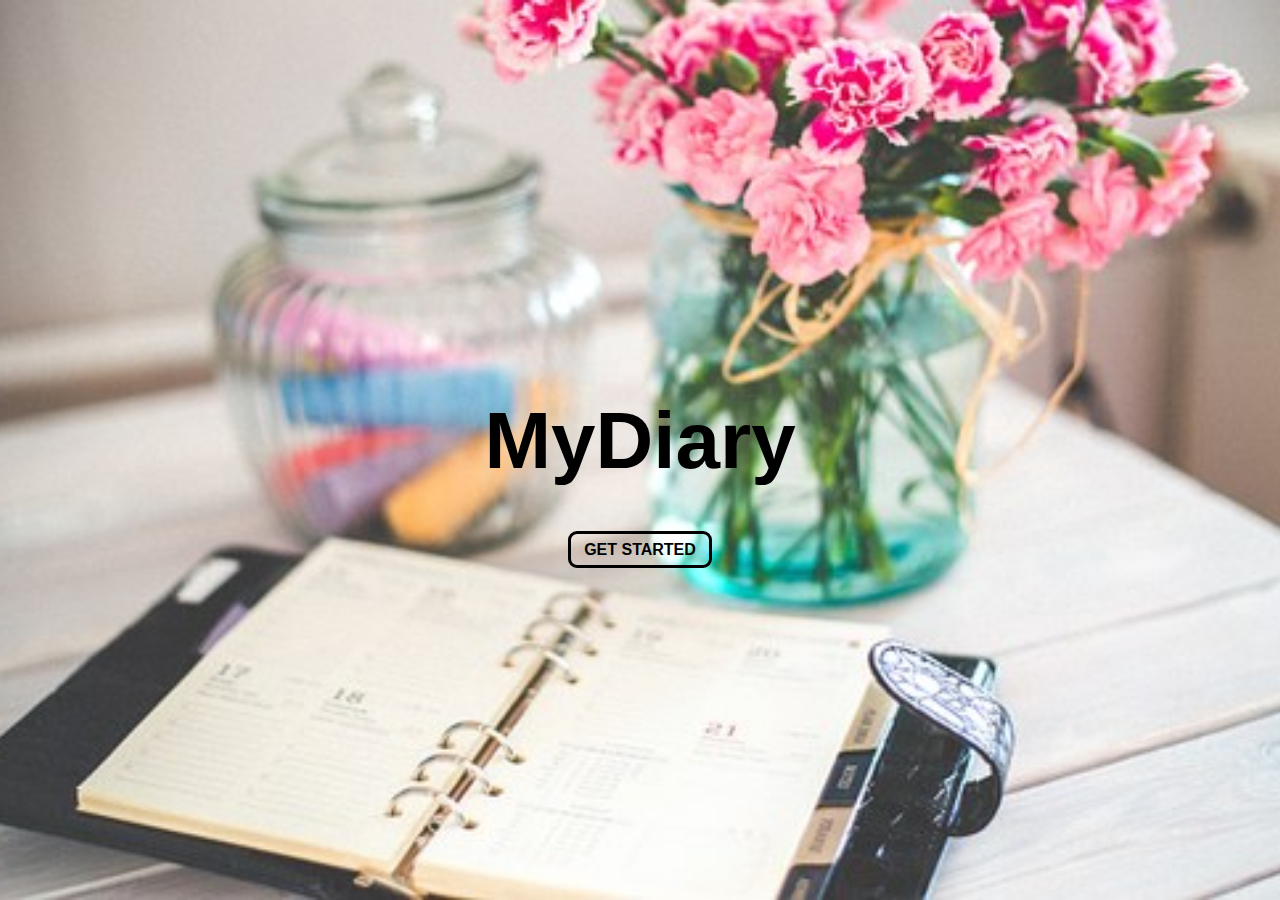
<file: UI/index.html>
<!DOCTYPE html>
<html>
<head>
    <meta charset="utf-8">
    <title>landing page</title>
    <style>
    body{
    margin: 0;
    padding: 0;
    background-size: cover;
    background-position: center;
    font-family: sans-serif;
    height:100vh;
}
        
.b1{
    width: 100%;
    height: 100%;
    margin: auto;
    background: url(./images/d.jpg) no-repeat 50% 50%;
    top: 0;
    display: table;
    background-size: cover;
}
.b1 .in1{
    display: table-cell;;
    vertical-align: middle;
    width:100%;
    max-width: none;
}
.content{
    max-width: 500px;
    margin: auto;
    text-align: center;
}
.content h1{
    font-family: "Century Gothic",sans-serif;
    color: #000;
    font-size:500%;
    text-shadow: 0 0 300px #f9f3f4;

}
.content .btn{
    border-radius: 9px;
    color: #000;
    text-decoration: none;
    font-family: "Century Gothic",sans-serif;
    border:3px solid;
    padding: 7px 13px;
    font-weight: bold;
}
.content .btn:hover{
    color: #2196f3;

}

    </style>
</head>
<body>
  <section class="b1">
     <div class="in1">
        <div class="content">
            <h1>MyDiary</h1>
            <a class="btn" href="signup.html">GET STARTED</a>
        </div>
         
     </div> 
  </section>
</body>
</html>
</file>
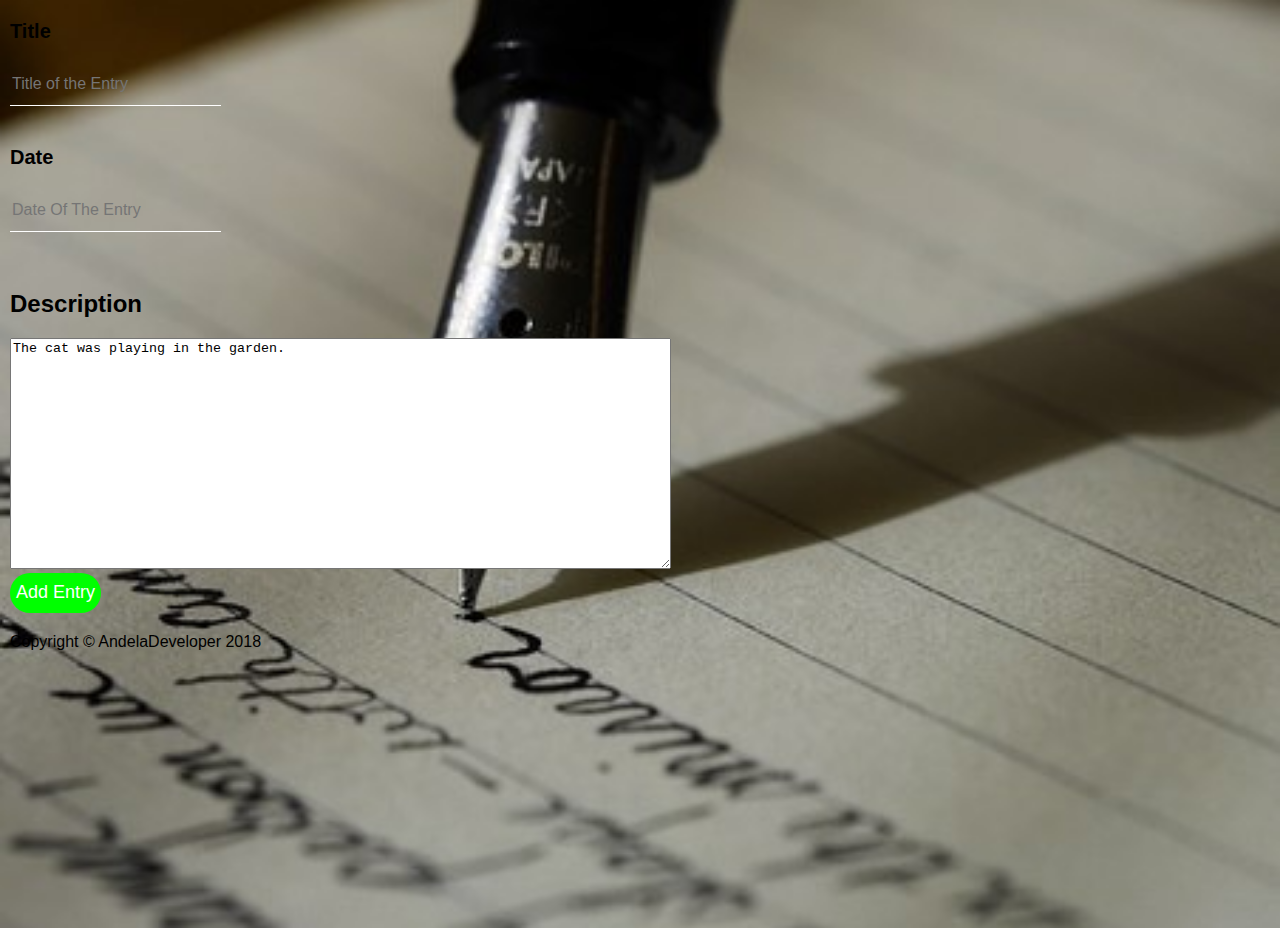
<file: UI/add_entry.html>
<!DOCTYPE html>
<html>
<head>
	<style>
	body{
    margin-left: 10px;
	padding: 0;
	background: url(./images/writing.jpg);
	background-size: cover;
	background-position: center;
	font-family: sans-serif;
	height:100vh;
	}
      input{
	    width:20%%;
	    margin-bottom: 20px;
      }
      input[type="text"], input[type="date"]{
       border: none;
       border-bottom: 1px solid #fff;
       background: transparent;
       outline: none;
       height: 40px;
       color: #fff;
       font-size: 16px;
     }
   input[type="submit"]{
    border: none;
    outline: none;
    height: 40px;
    background: #00ff00;
    color: #fff;
    font-size: 18px;
    border-radius: 20px;
}

   input[type="submit"]:hover{
	cursor: pointer;
	background: #336501;
}
p{
	font-weight: bold;
	font-size: 20px;
}
</style>
</head>
<body>
  <form>
  	 <p>Title</p>
        
     <input type="text" name="EntryTitle" placeholder="Title of the Entry">
        
     <p>Date</p>
        
     <input type="text" name="date" placeholder="Date Of The Entry"><br><br>
    
     <h2>Description</h2>
     <textarea name="message" rows="15" cols="80">The cat was playing in the garden.</textarea><br>

     <input type="submit" name="submit" formaction="dashboard.html" value="Add Entry">
  </form>
  <footer>
  Copyright &copy AndelaDeveloper 2018
</footer>
</body>
</html>
</file>
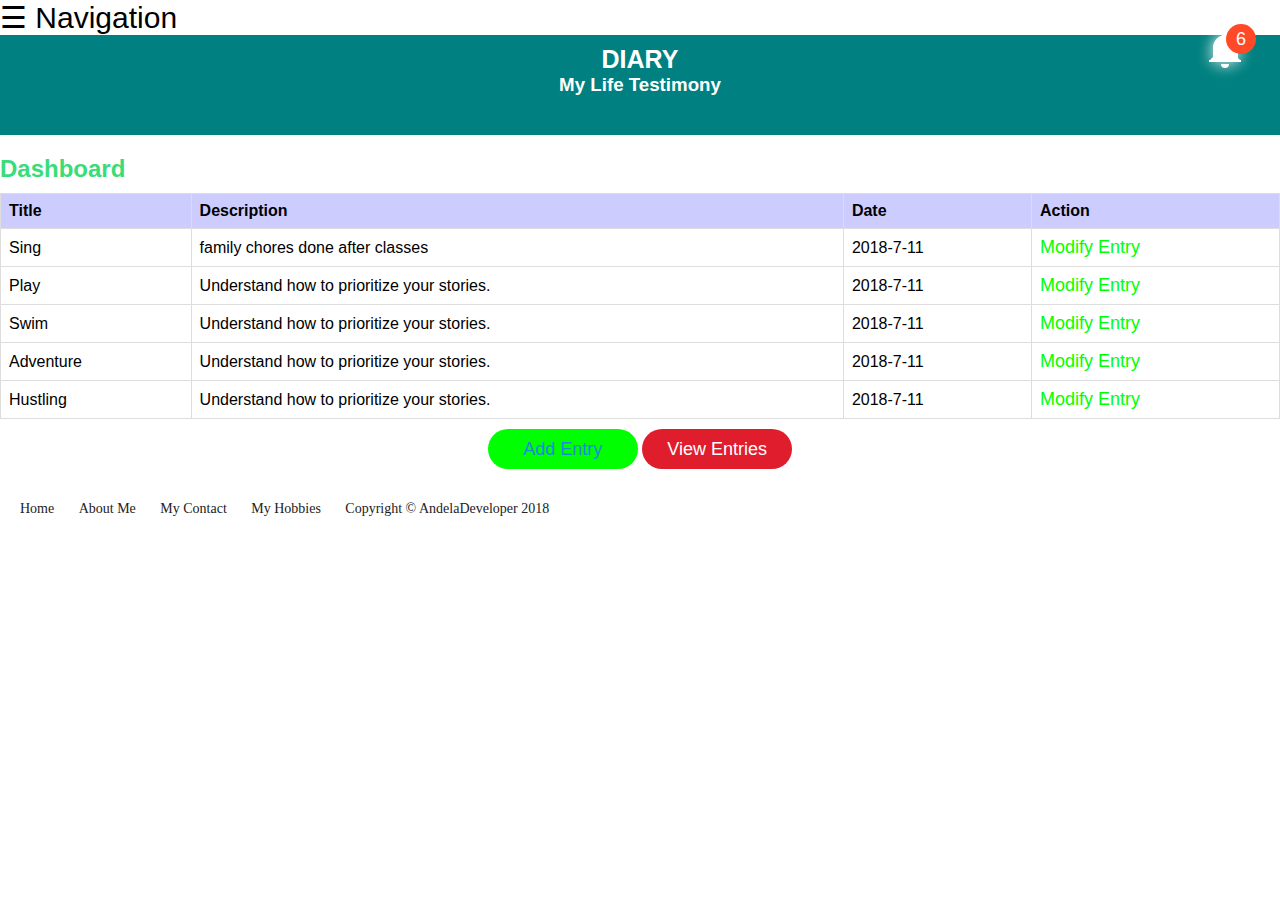
<file: UI/dashboard.html>
<!DOCTYPE html>
<html>
<head>
	<link rel="stylesheet" type="text/css" href="nav.css">
	<link rel="stylesheet" type="text/css" href="notify.css">
	<meta name="viewport" content="width=device-width, initial-scale=1">
	<style>
	h2{
		color:#39DC79;
		margin-bottom: 10px;
		margin-top: 20px;
	}
	h3{

	}
table {
    font-family: arial, sans-serif;
    border-collapse: collapse;
    width: 100%;
}
#thead{
	background: #cdccff;
}

td, th {
    border: 1px solid #dddddd;
    text-align: left;
    padding: 8px;
}
td a{
	text-decoration: none;
}
.btnA{
    border: none;
    outline: none;
    height: 40px;
    width:100%;
    color: #1C8ADB;
    font-size: 18px;
    width:100%;
	margin-bottom: 20px;
	background: #00ff00;
	border-radius: 20px;
	style="width: 150px;" 
}
.btnA:hover{
	cursor: pointer;
	background: #336501;
}

.btnR{
    border: none;
    outline: none;
    height: 40px;
    width:100%;
    color: #ffffff;
    font-size: 18px;
    width:100%;
	margin-bottom: 20px;
	background: #e01d2d;
	border-radius: 20px;
}
.btnR:hover{
	cursor: pointer;
	background: #9b0029;
}
.btnM{
    border: none;
    outline: none;
    height: 40px;
    width:100%;
    color: #00ff00;
    font-size: 18px;
}
.btnM:hover{
	cursor: pointer;
	color: #009b72;
}

tr:nth-child(even) {
    background-color: #dddddd;
}
.maisha{
	width: 100%;
	height: 100px;
	background: #008080;
	color:#ffffff;
	text-align: center;
}
</style>
</head>
<body>
	<div id="mySidenav" class="sidenav">
     <a href="javascript:void(0)" class="closebtn" onclick="closeNav()">&times;</a>
     <a href="dashboard.html">My Diary</a>
     <a href="user.html">User Profile</a>
     <a href="index.html">Logout</a>
   </div>
<span style="font-size:30px;cursor:pointer" onclick="openNav()">&#9776; Navigation</span>

<script>
function openNav() {
    document.getElementById("mySidenav").style.width = "250px";
}

function closeNav() {
    document.getElementById("mySidenav").style.width = "0";
}
</script>
	

    <div class="container">
	<div class="maisha">
		<h3 style="font-size: 25px; padding-top: 10px;">DIARY</h3>
		<h3>My Life Testimony</h3>
	</div>
    <div class="notification-box">
    <span class="notification-count">6</span>
    <div class="notification-bell">
      <span class="bell-top"></span>
      <span class="bell-middle"></span>
      <span class="bell-bottom"></span>
      <span class="bell-rad"></span>
    </div>
  </div>


	<h2>Dashboard</h2>
     <table align="center">
        <thead id="thead">
          <tr>
            <th>Title</th>
            <th>Description</th>
            <th>Date</th>
            <th>Action</th>
          </tr>
        </thead>
        <tbody>
          <tr>
            <td>Sing</td>
            <td>family chores done after classes</td>
            <td>2018-7-11</td>
            <td>
              <a href="modify_entry.html" class="btnM">Modify Entry</a>
            </td>
          </tr>
        </tbody>
        <tbody>
          <tr>
            <td>Play</td>
            <td>Understand how to prioritize your stories.</td>
            <td>2018-7-11</td>
            <td>
              <a href="modify_entry.html" class="btnM">Modify Entry</a>
            </td>
          </tr>
        </tbody>
        <tbody>
          <tr>
            <td>Swim</td>
            <td>Understand how to prioritize your stories.</td>
            <td>2018-7-11</td>
            <td>
              <a href="modify_entry.html" class="btnM">Modify Entry</a>
            </td>
          </tr>
        </tbody>
        <tbody>
          <tr>
            <td>Adventure</td>
            <td>Understand how to prioritize your stories.</td>
            <td>2018-7-11</td>
            <td>
              <a href="modify_entry.html" class="btnM">Modify Entry</a>
            </td>
          </tr>
        </tbody>
        <tbody>
          <tr>
            <td>Hustling</td>
            <td>Understand how to prioritize your stories.</td>
            <td>2018-7-11</td>
            <td>
              <a href="modify_entry.html" class="btnM">Modify Entry</a>
            </td>
          </tr>
        </tbody>
      </table>
      <center style="padding: 10px;">
      <form>
      	<button type="submit" id="add" style="width: 150px;" class="btnA" formaction="add_entry.html">Add Entry</button>
        <button type="submit" id="View" style="width: 150px;" class="btnR" formaction="view_entries.html">View Entries</button>
      </form>
      </center>
   </div>
   <footer class="dash">
   	<div class="wrapper">
   	  <nav>
   		<ul>
   			<li><a href="">Home</a></li>
   			<li><a href="">About Me</a></li>
   			<li><a href="">My Contact</a></li>
   			<li><a href=""y>My Hobbies</a></li>
   			<li><a href=""y>Copyright &copy AndelaDeveloper 2018</a></li>
   		</ul>
      </nav>
   	</div>
   </footer>
</body>
</html>
</file>
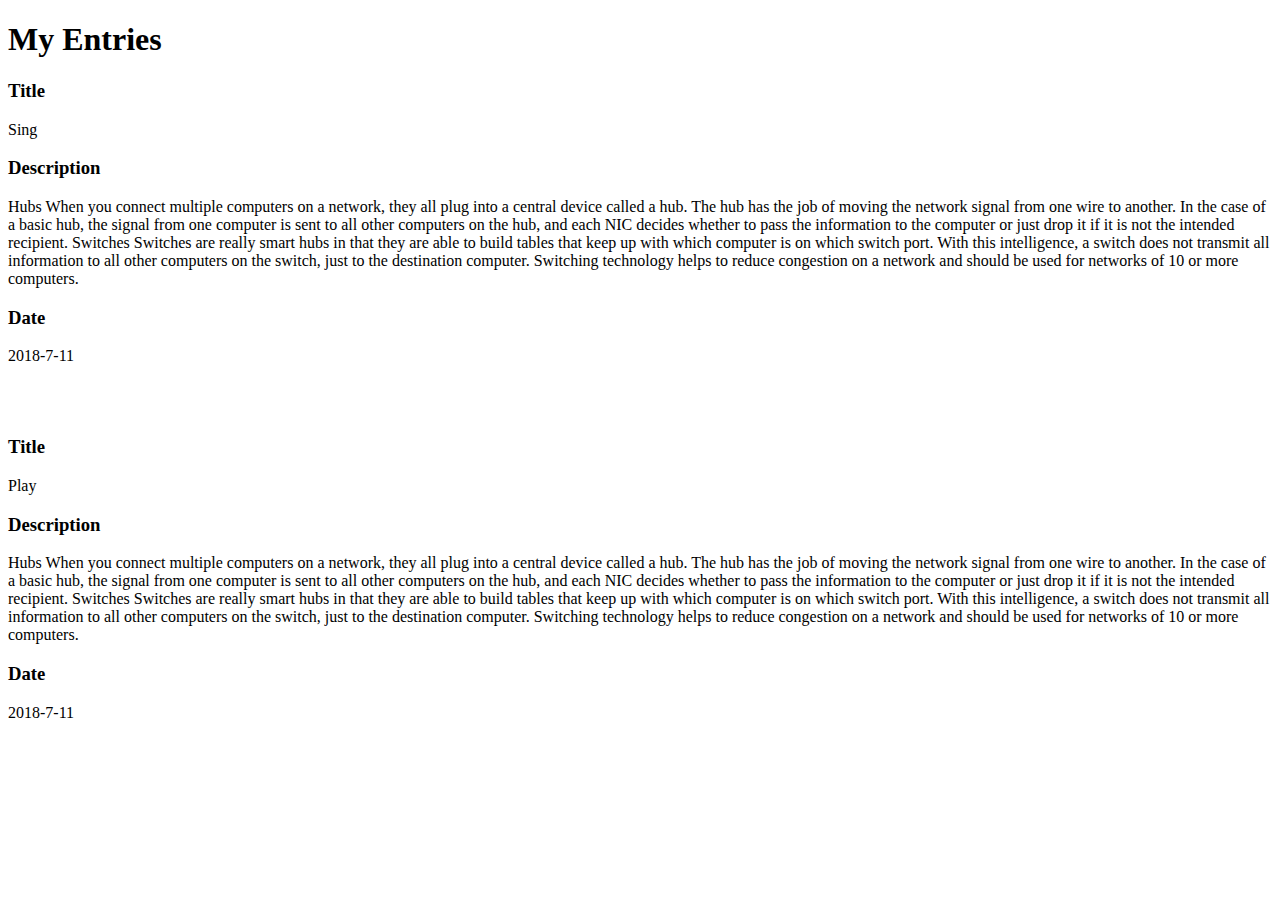
<file: UI/entries.html>
<!DOCTYPE html>
<html>
<head>
	
</head>
<body>
	<div>
	  <h1>My Entries</h1>
	  <h3>Title</h3>
	  <p>Sing</p>
	  <h3>Description</h3>
	  <p>
Hubs
When you connect multiple computers on a network, they all plug into a central device called a hub. The hub has the job of moving the network signal from one wire to another. In the case of a basic hub, the signal from one computer is sent to all other computers on the hub, and each NIC decides whether to pass the information to the computer or just drop it if it is not the intended recipient.
Switches
Switches are really smart hubs in that they are able to build tables that keep up with which computer is on which switch port. With this intelligence, a switch does not transmit all information to all other computers on the switch, just to the destination computer. Switching technology helps to reduce congestion on a network and should be used for networks of 10 or more computers.
	  </p>
	  <h3>Date</h3>
	  <P>2018-7-11</P>
    </div>
    <br><br>
    <div>
	  <h3>Title</h3>
	  <p>Play</p>
	  <h3>Description</h3>
	  <p>
Hubs
When you connect multiple computers on a network, they all plug into a central device called a hub. The hub has the job of moving the network signal from one wire to another. In the case of a basic hub, the signal from one computer is sent to all other computers on the hub, and each NIC decides whether to pass the information to the computer or just drop it if it is not the intended recipient.
Switches
Switches are really smart hubs in that they are able to build tables that keep up with which computer is on which switch port. With this intelligence, a switch does not transmit all information to all other computers on the switch, just to the destination computer. Switching technology helps to reduce congestion on a network and should be used for networks of 10 or more computers.
	  </p>
	  <h3>Date</h3>
	  <P>2018-7-11</P>
    </div>
</body>
</html>
</file>
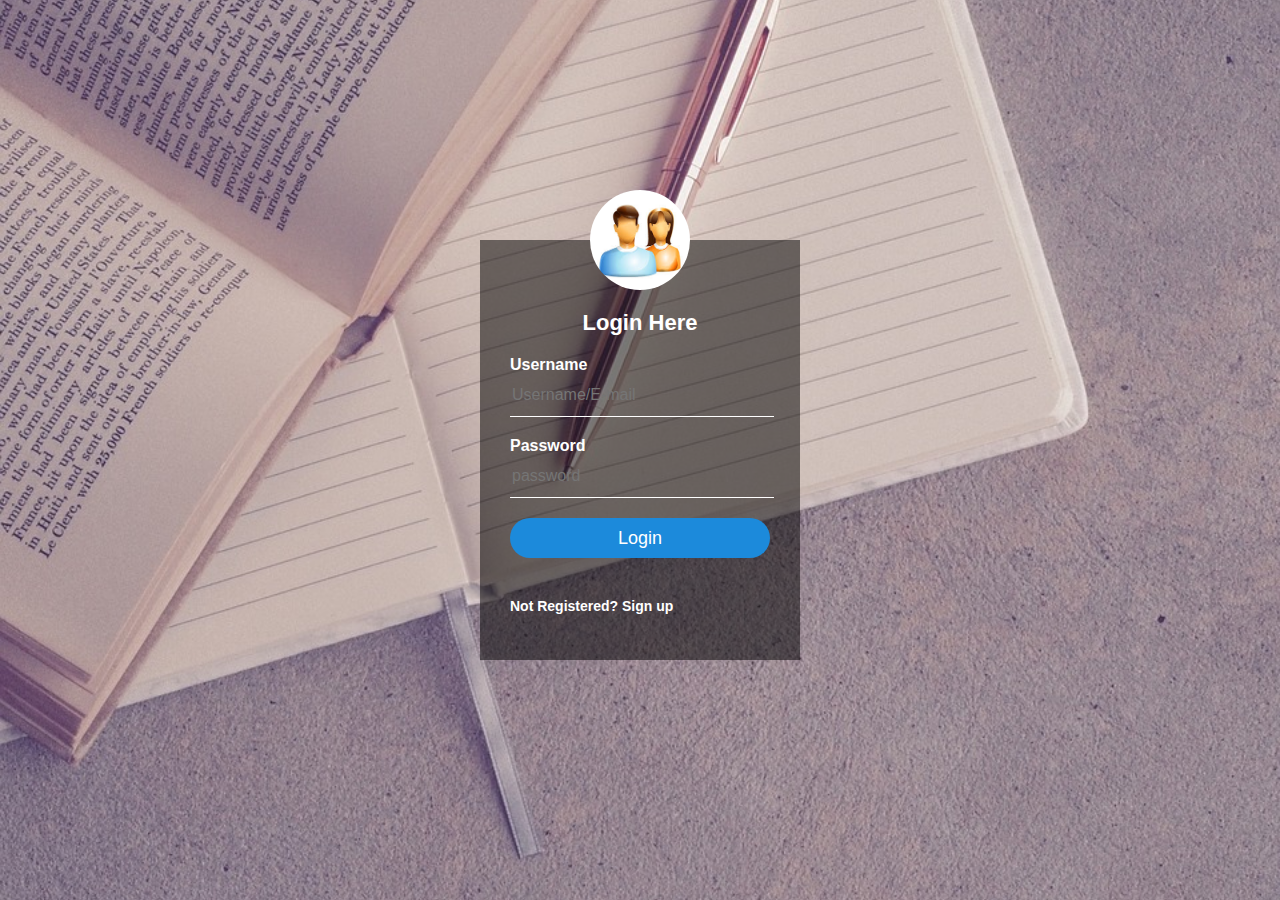
<file: UI/login.html>
<!DOCTYPE html>
<html lang="en">

<head>
    <link rel="stylesheet" type="text/css" href="style.css">

</head>

<body>
    <div class="login-box">
        <img src="./images/login2.jpeg" class="login">
        <h1>Login Here</h1>
        <form>
            <p>Username</p>
            <input type="text" name="uid" placeholder="Username/E-mail"required>
            <p>Password</p>
            <input type="password" name="pwd" placeholder="password" required>
            <input type="submit" name="submit" formaction="dashboard.html" value="Login">
            <p class="msg">Not Registered? <a href="signup.html">Sign up</a></p>
        </form><br>
    </div>      
</body>

</html>
</file>
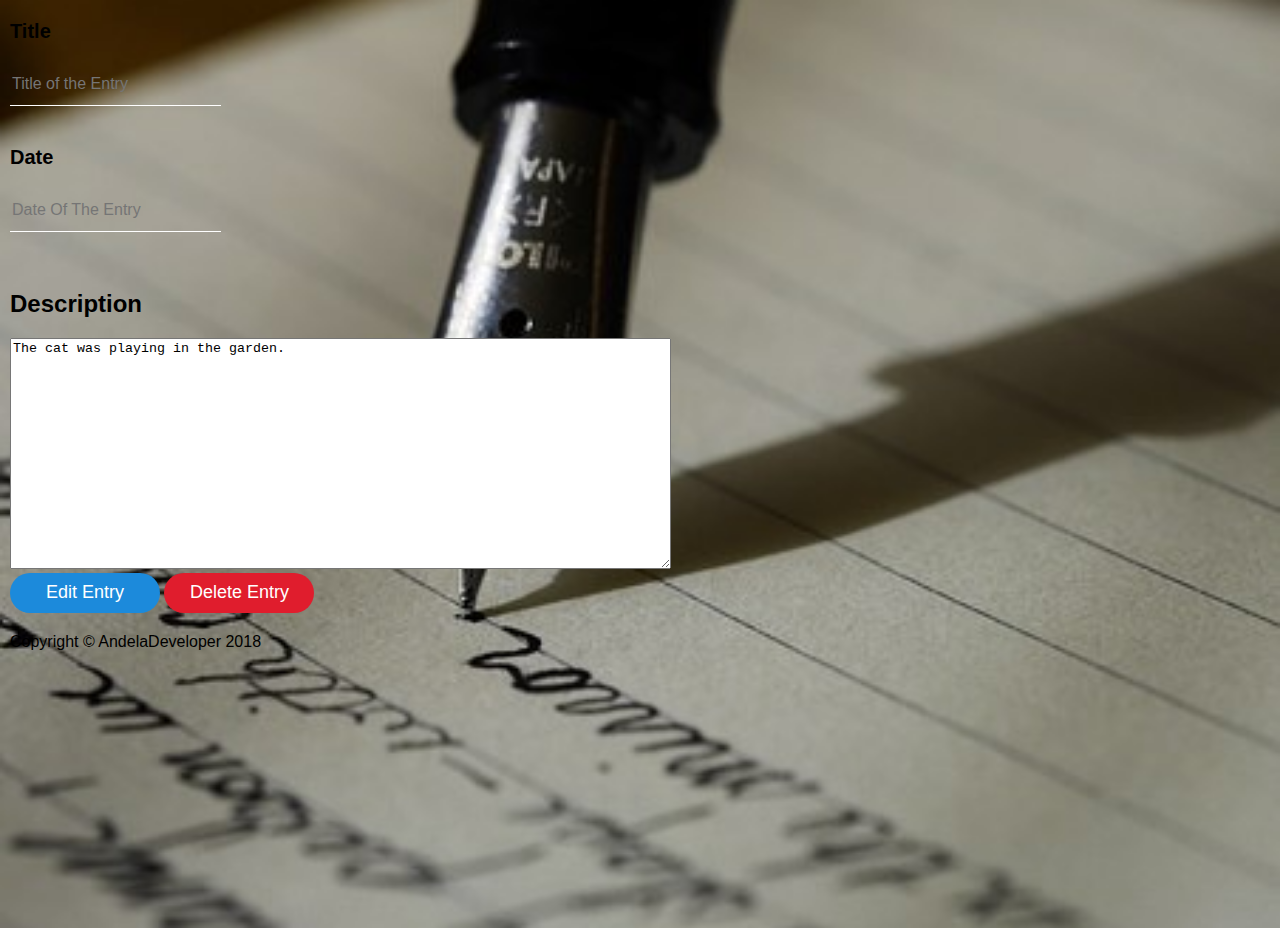
<file: UI/modify_entry.html>
<!DOCTYPE html>
<html>
<head>
	<style>
	body{
    margin-left: 10px;
	padding: 0;
	background: url(./images/writing.jpg);
	background-size: cover;
	background-position: center;
	font-family: sans-serif;
	height:100vh;
	}
      input{
	    width:20%%;
	    margin-bottom: 20px;
      }
      input[type="text"], input[type="date"]{
       border: none;
       border-bottom: 1px solid #fff;
       background: transparent;
       outline: none;
       height: 40px;
       color: #fff;
       font-size: 16px;
     }
   input[value="Edit Entry"]{
    border: none;
    outline: none;
    height: 40px;
    background: #1C8ADB;
    color: #fff;
    font-size: 18px;
    border-radius: 20px;
}

  input[value="Edit Entry"]:hover{
	cursor: pointer;
	background: #39DC79;
	color: #000;
}
input[value="Delete Entry"]{
    border: none;
    outline: none;
    height: 40px;
    width:100%;
    color: #ffffff;
    font-size: 18px;
    width:100%;
    margin-bottom: 20px;
    background: #e01d2d;
    border-radius: 20px
}

  input[value="Delete Entry"]:hover{
  cursor: pointer;
  background: #9b0029;
}
p{
	font-weight: bold;
	font-size: 20px;
}
</style>
</head>
<body>
  <form>
  	 <p>Title</p>
        
     <input type="text" name="EntryTitle" placeholder="Title of the Entry">
        
     <p>Date</p>
        
     <input type="text" name="date" placeholder="Date Of The Entry"><br><br>
    
     <h2>Description</h2>
     <textarea name="message" rows="15" cols="80">The cat was playing in the garden.</textarea><br>

     <input type="submit" id="edit" name="submit" style="width: 150px;" formaction="dashboard.html" value="Edit Entry">
     <input type="submit" id="delete" name="submit" style="width: 150px;" formaction="dashboard.html" value="Delete Entry">
  </form>
  <footer>
  Copyright &copy AndelaDeveloper 2018
</footer>
</body>
</html>
</file>
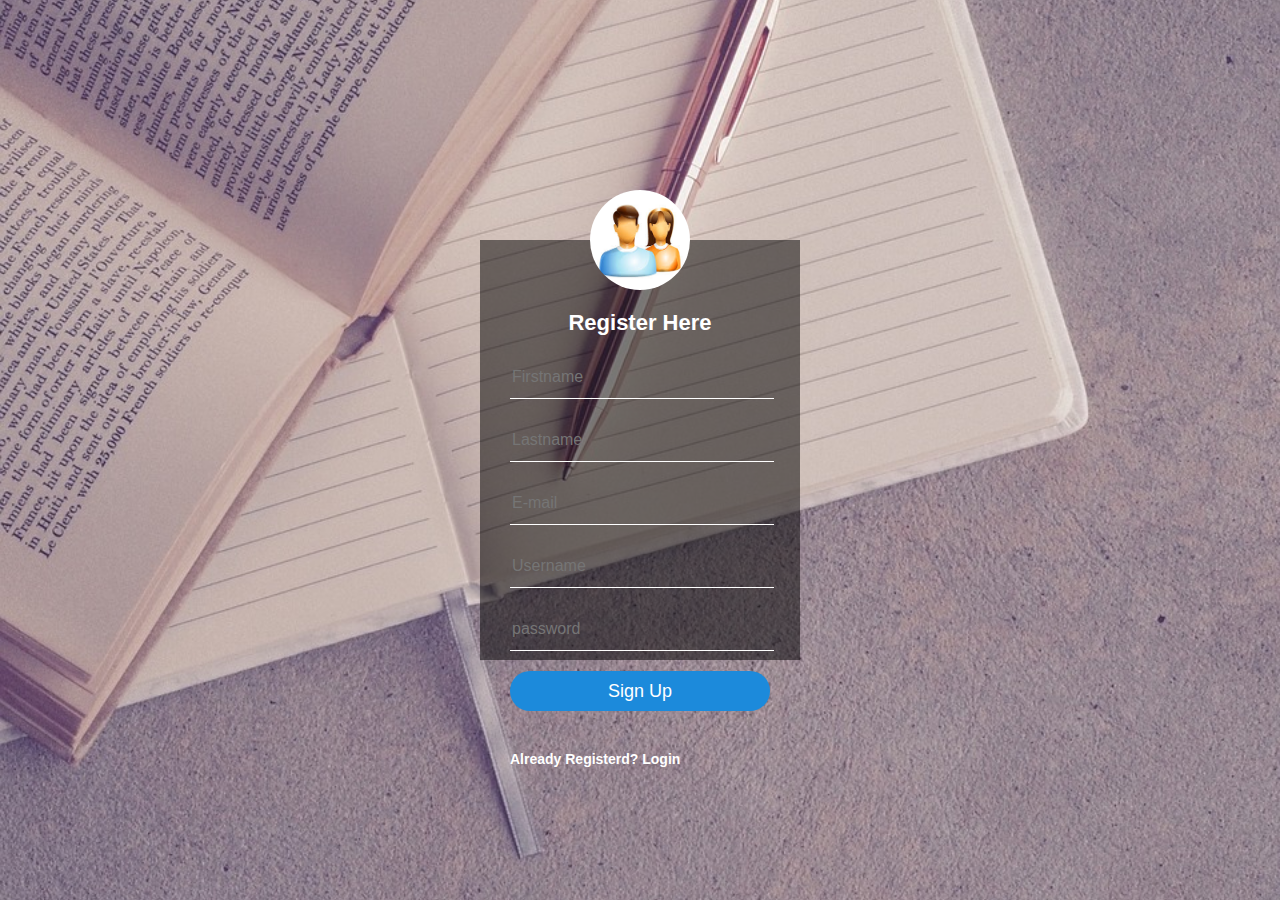
<file: UI/signup.html>
<!DOCTYPE html>
<html>
<head>
	<title>My Diary</title>
	<link rel="stylesheet" type="text/css" href="style.css">
</head>
<body>
	
  <div class="login-box">
    <img src="./images/login2.jpeg" class="login">
    <h1>Register Here</h1>
    <form>
     
      <input type="text" name="first" placeholder="Firstname" required>
               
      <input type="text" name="last" placeholder="Lastname" required>
                
      <input type="text" name="email" placeholder="E-mail" required>
             
      <input type="text" name="uid" placeholder="Username" required>
      
      <input type="password" name="pwd" placeholder="password" required>
                
      <input type="submit" name="submit" value="Sign Up">

      <p class="msg">Already Registerd? <a href="login.html">Login</a></p>
    </form>
  </div>
</body>
</html>
</file>
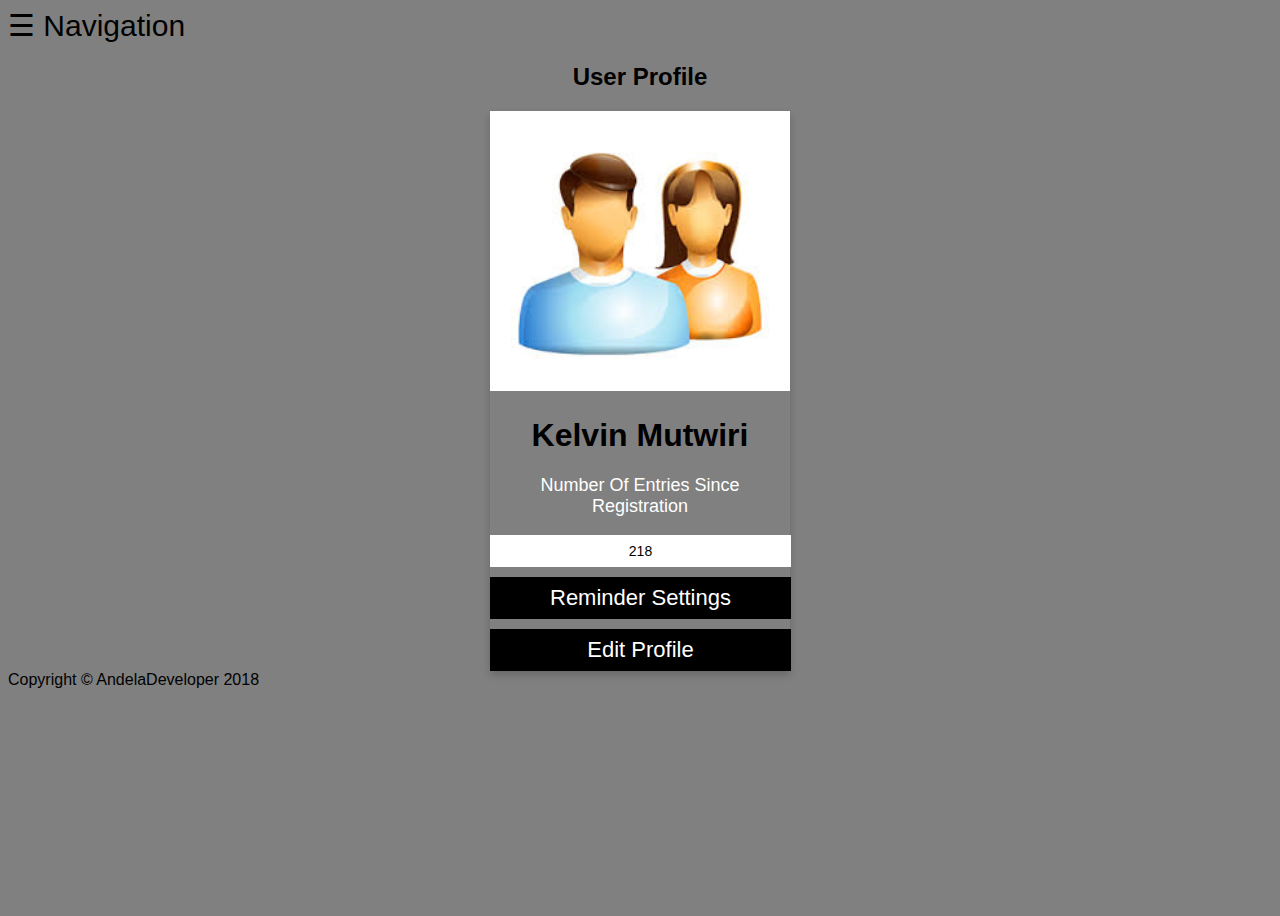
<file: UI/user.html>
<!DOCTYPE html>
<html>
<head>
  <link rel="stylesheet" type="text/css" href="nav.css">
  <meta name="viewport" content="width=device-width, initial-scale=1">
</head>
<style>
body{
  background: grey;
  height: 100vh;
}
.card {
  box-shadow: 0 4px 8px 0 rgba(0, 0, 0, 0.2);
  max-width: 300px;
  margin: auto;
  text-align: center;
  font-family: arial;
}

.title {
  color: white;
  font-size: 18px;
}
input{
  border: none;
  outline: 0;
  display: inline-block;
  padding: 8px;
  color: #000;
  background-color: #ffffff;
  width: 95%;
  font-size: 14px;
  text-align: center;
}


button {
  
}

a {
  text-decoration: none;
  font-size: 22px;
  border: none;
  outline: 0;
  display: inline-block;
  padding: 8px;
  color: white;
  background-color: #000;
  text-align: center;
  cursor: pointer;
  width: 95%;
  margin-top:10px;
}

a:hover {
  opacity: 0.7;
  color: #39DC79;
}
</style>
</head>
<body>
  <div id="mySidenav" class="sidenav">
     <a href="javascript:void(0)" class="closebtn" onclick="closeNav()">&times;</a>
     <a href="dashboard.html">My Diary</a>
     <a href="user.html">User Profile</a>
     <a href="index.html">Logout</a>
   </div>
<span style="font-size:30px;cursor:pointer" onclick="openNav()">&#9776; Navigation</span>

<script>
function openNav() {
    document.getElementById("mySidenav").style.width = "250px";
}

function closeNav() {
    document.getElementById("mySidenav").style.width = "0";
}
</script><br>
  
<h2 style="text-align:center">User Profile</h2>

<div class="card">
  <img src="images/login2.jpeg" alt="kelvin" style="width:100%">
  <h1>Kelvin Mutwiri</h1>
  <p class="title">Number Of Entries Since Registration</p>
  <input type="text" name="entries" value="218" readonly>
  <a href="#">Reminder Settings</a>
  <a href="#">Edit Profile</a>
</div>

<footer>
  Copyright &copy AndelaDeveloper 2018
</footer>

</body>
</html>
</file>
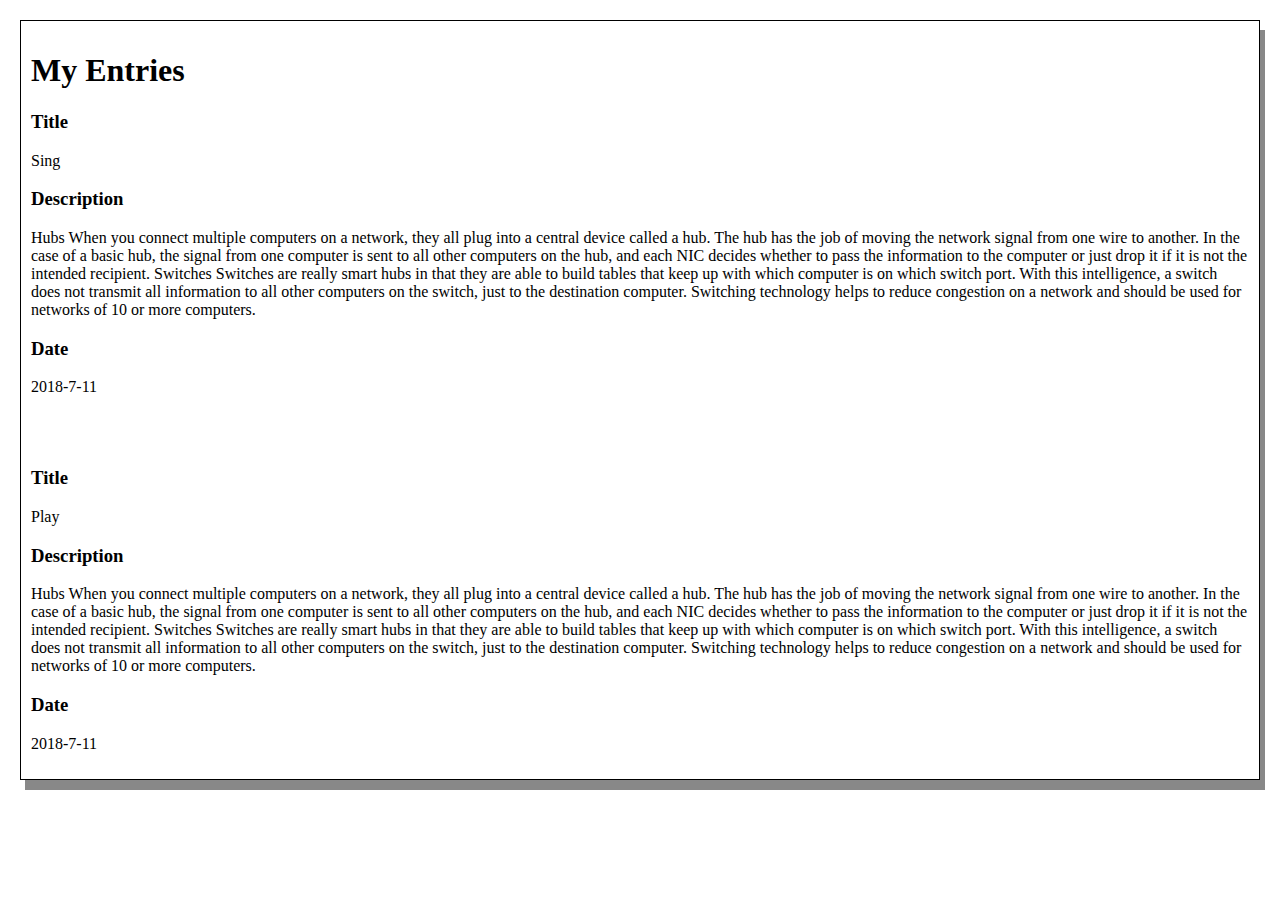
<file: UI/view_entries.html>
<!DOCTYPE html>
<html>
<head>
	<style>
		body{
			background: #ffffff;
			margin: 20px;
			border: 1px solid;
            padding: 10px;
            box-shadow: 5px 10px #888888;
		}
	</style>
</head>
<body>
	<div>
	  <h1>My Entries</h1>
	  <h3>Title</h3>
	  <p>Sing</p>
	  <h3>Description</h3>
	  <p>
Hubs
When you connect multiple computers on a network, they all plug into a central device called a hub. The hub has the job of moving the network signal from one wire to another. In the case of a basic hub, the signal from one computer is sent to all other computers on the hub, and each NIC decides whether to pass the information to the computer or just drop it if it is not the intended recipient.
Switches
Switches are really smart hubs in that they are able to build tables that keep up with which computer is on which switch port. With this intelligence, a switch does not transmit all information to all other computers on the switch, just to the destination computer. Switching technology helps to reduce congestion on a network and should be used for networks of 10 or more computers.
	  </p>
	  <h3>Date</h3>
	  <P>2018-7-11</P>
    </div>
    <br><br>
    <div>
	  <h3>Title</h3>
	  <p>Play</p>
	  <h3>Description</h3>
	  <p>
Hubs
When you connect multiple computers on a network, they all plug into a central device called a hub. The hub has the job of moving the network signal from one wire to another. In the case of a basic hub, the signal from one computer is sent to all other computers on the hub, and each NIC decides whether to pass the information to the computer or just drop it if it is not the intended recipient.
Switches
Switches are really smart hubs in that they are able to build tables that keep up with which computer is on which switch port. With this intelligence, a switch does not transmit all information to all other computers on the switch, just to the destination computer. Switching technology helps to reduce congestion on a network and should be used for networks of 10 or more computers.
	  </p>
	  <h3>Date</h3>
	  <P>2018-7-11</P>
    </div>
</body>
</html>
</file>
<file: UI/nav.css>
body {
    font-family: "Lato", sans-serif;
}

.sidenav {
    height: 100%;
    width: 0;
    position: fixed;
    z-index: 1;
    top: 0;
    left: 0;
    background-color: #000000;
    overflow-x: hidden;
    transition: 0.5s;
    padding-top: 60px;
    opacity: 0.8;
}

.sidenav a {
    padding: 8px 8px 8px 32px;
    text-decoration: none;
    font-size: 25px;
    color: #818181;
    display: block;
    transition: 0.3s;
}

.sidenav a:hover {
    color: #f1f1f1;
}

.sidenav .closebtn {
    position: absolute;
    top: 0;
    right: 25px;
    font-size: 36px;
    margin-left: 50px;
}

@media screen and (max-height: 450px) {
  .sidenav {padding-top: 15px;}
  .sidenav a {font-size: 18px;}
}
/*------------styling the footer---------------*/
footer .dash{
	width: 100%;
	background: #fff;
	padding: 60px 0px;
	
}
nav{
	float:left;
}
nav ul{
	

}
 nav ul li{
 	display: inline-block;
 	margin-left: 20px;
	list-style: none; 
}
nav ul li a{
	font-family: "Lato";
	font-weight: 400;
	font-size: 14px;
	text-decoration: none;
	color: #222;
}
nav ul li a:hover {
    color: green;
}
</file>
<file: UI/notify.css>
* {
  margin: 0;
  padding: 0;
}

.notification-box {
  position: fixed;
  z-index: 99;
  top: 30px;
  right: 30px;
  width: 50px;
  height: 50px;
  text-align: center;
}
.notification-bell {
  animation: bell 1s 1s both infinite;
}
.notification-bell * {
  display: block;
  margin: 0 auto;
  background-color: #fff;
  box-shadow: 0px 0px 15px #fff;
}
.bell-top {
  width: 6px;
  height: 6px;
  border-radius: 3px 3px 0 0;
}
.bell-middle {
  width: 25px;
  height: 25px;
  margin-top: -1px;
  border-radius: 12.5px 12.5px 0 0;
}
.bell-bottom {
  position: relative;
  z-index: 0;
  width: 32px;
  height: 2px;
}
.bell-bottom::before,
.bell-bottom::after {
  content: '';
  position: absolute;
  top: -4px;
}
.bell-bottom::before {
  left: 1px;
  border-bottom: 4px solid #fff;
  border-right: 0 solid transparent;
  border-left: 4px solid transparent;
}
.bell-bottom::after {
  right: 1px;
  border-bottom: 4px solid #fff;
  border-right: 4px solid transparent;
  border-left: 0 solid transparent;
}
.bell-rad {
  width: 8px;
  height: 4px;
  margin-top: 2px;
  border-radius: 0 0 4px 4px;
  animation: rad 1s 2s both infinite;
}
.notification-count {
  position: absolute;
  z-index: 1;
  top: -6px;
  right: -6px;
  width: 30px;
  height: 30px;
  line-height: 30px;
  font-size: 18px;
  border-radius: 50%;
  background-color: #ff4927;
  color: #fff;
  animation: zoom 3s 3s both infinite;
}
@keyframes bell {
  0% { transform: rotate(0); }
  10% { transform: rotate(30deg); }
  20% { transform: rotate(0); }
  80% { transform: rotate(0); }
  90% { transform: rotate(-30deg); }
  100% { transform: rotate(0); }
}
@keyframes rad {
  0% { transform: translateX(0); }
  10% { transform: translateX(6px); }
  20% { transform: translateX(0); }
  80% { transform: translateX(0); }
  90% { transform: translateX(-6px); }
  100% { transform: translateX(0); }
}
@keyframes zoom {
  0% { opacity: 0; transform: scale(0); }
  10% { opacity: 1; transform: scale(1); }
  50% { opacity: 1; }
  51% { opacity: 0; }
  100% { opacity: 0; }
}
@keyframes moon-moving {
  0% {
    transform: translate(-200%, 600%);
  }
  100% {
    transform: translate(800%, -200%);
  }
}
</file>
<file: UI/style.css>
body{
	margin: 0;
	padding: 0;
	background: url(./images/book.jpg);
	background-size: cover;
	background-position: center;
	font-family: sans-serif;
	height:100vh;
}
.header{
	text-align: left;
	color:#39DC79;
	font-size: 40px;
	padding-left: 20px;
}
h4{
	text-align: left;
	color:#39DC79;
	font-size: 20px;
	padding-left: 10px;
	width: 40%;
}
.login-box{
	width: 320px;
	height: 420px;
	background: rgba(0, 0, 0, 0.5);
	color: #fff;
    top: 50%;
    left: 50%;
    position: absolute;
    transform: translate(-50%,-50%);
    box-sizing: border-box;
    padding: 70px 30px;
}
.login{
	width: 100px;
	height: 100px;
	border-radius: 50%;
	position: absolute;
	top: -50px;
	left: calc(50% - 50px);
}

h1{
	margin: 0;
	padding: 0 0 20px;
	text-align: center;
	font-size: 22px;
}

.login-box p{
	margin: 0;
	padding: 0;
	font-weight: bold;
}
.login-box input{
	width:100%;
	margin-bottom: 20px;
}
.login-box input[type="text"], input[type="password"]{
    border: none;
    border-bottom: 1px solid #fff;
    background: transparent;
    outline: none;
    height: 40px;
    color: #fff;
    font-size: 16px;
}
.login-box input[type="submit"]{
    border: none;
    outline: none;
    height: 40px;
    background: #1C8ADB;
    color: #fff;
    font-size: 18px;
    border-radius: 20px;
}

.login-box input[type="submit"]:hover{
	cursor: pointer;
	background: #39DC79;
	color: #000;
}

.login-box a{
	text-decoration: none;
	font-size: 14px;
	color:#fff;
}
.login-box a:hover{
	color: #39DC79;
}
.login-box .msg{
     text-decoration: none;
	font-size: 14px;
	color:#fff;
	margin-top: 20px;

}

.login_page{
	width: 360px;
	padding: 10% 0 0 0;
	margin:0 auto;
}
.form{
	position: relative;
	z-index:1; 
	background-color: #808080;
	margin: 0 auto 100px;
	max-width: 360px;
	padding: 45px;
	text-align: center;
}
.form input{
	font-family: "Roboto",sans-serif;
	background: #f2f2f2;
	outline: 1;
    width: 100%;
    border: 0;
    margin: 0 0 15px;
    padding: 15px;
    box-sizing: border-box;
    font-size: 14px;
}
.form button{
	font-family: "Roboto",sans-serif;
	text-transform: uppercase;
	outline: 0;
	background: #4CAF50;
	width: 100%;
    border: 0;
    padding:15px;
    color:#ffffff;
    font-size: 14px;
    cursor: pointer;

}
.form button:hover,.form button:active{
       background: #4CAF47;
       color:black;
}
.form .msg{
     margin: 15PX 0 0;
     color:alice-blue;
     font-size: 14px;
}
.form .msg a{
     color: #4CAF50;
     text-decoration: none;
     font-size: 14px;
     text-transform: uppercase;
}

}
footer{
	float:bottom-left;
}
</file>
